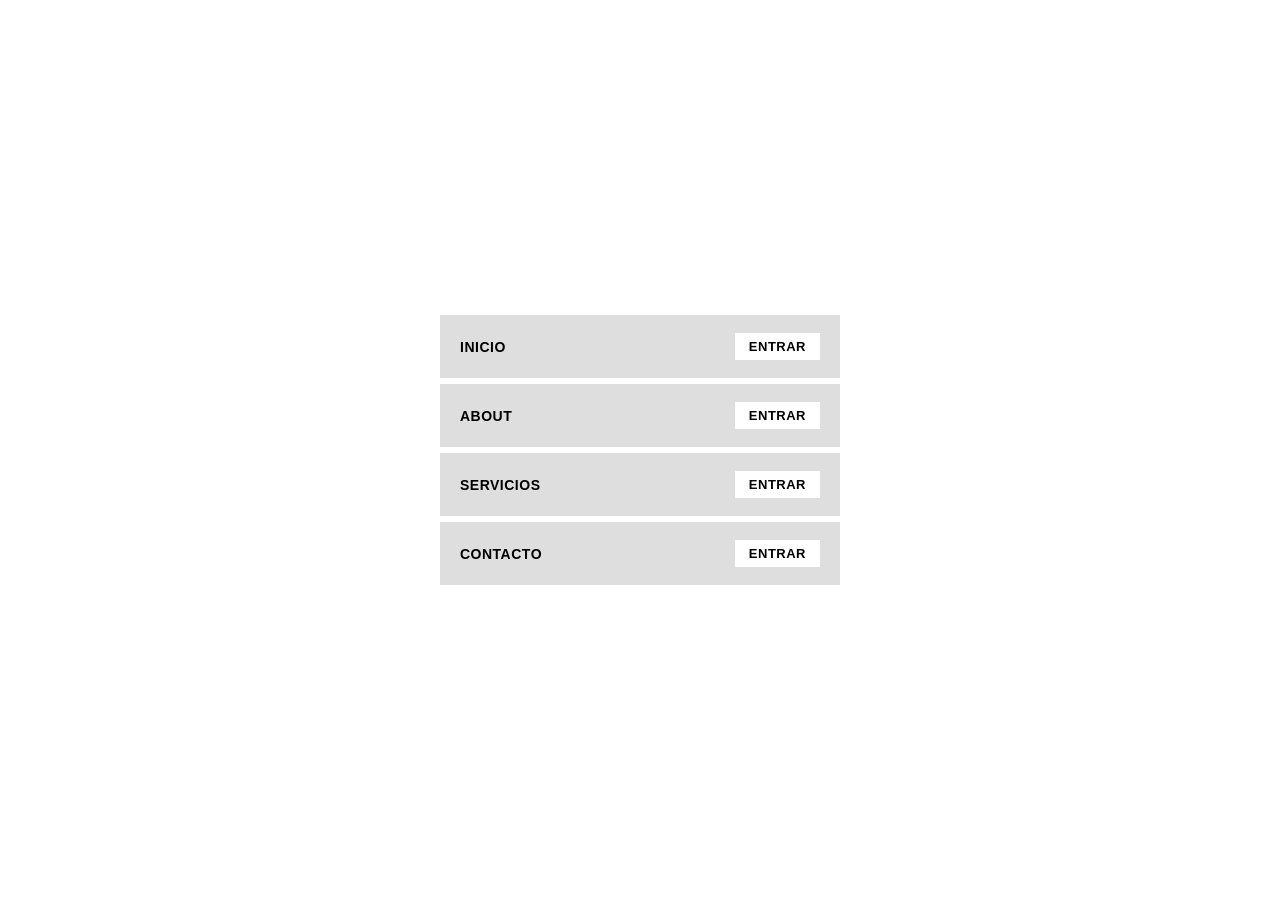
<file: ejercicio2/index.html>
<!DOCTYPE html>
<html lang="es">
<head>
    <meta charset="UTF-8">
    <meta name="viewport" content="width=device-width, initial-scale=1.0">
    <link rel="stylesheet" href="styles/style.css">
    <title>ejercicio2</title>
</head>
<body>
<div class="menu-container">
    <div class="menu-item">
        <span class="label">INICIO</span>
        <button class="btn">ENTRAR</button>
    </div>
    <div class="menu-item">
        <span class="label">ABOUT</span>
        <button class="btn">ENTRAR</button>
    </div>
    <div class="menu-item">
        <span class="label">SERVICIOS</span>
        <button class="btn">ENTRAR</button>
    </div>
     <div class="menu-item">
        <span class="label">CONTACTO</span>
        <button class="btn">ENTRAR</button>
     </div>
</div>
</body>
</html>
</file>
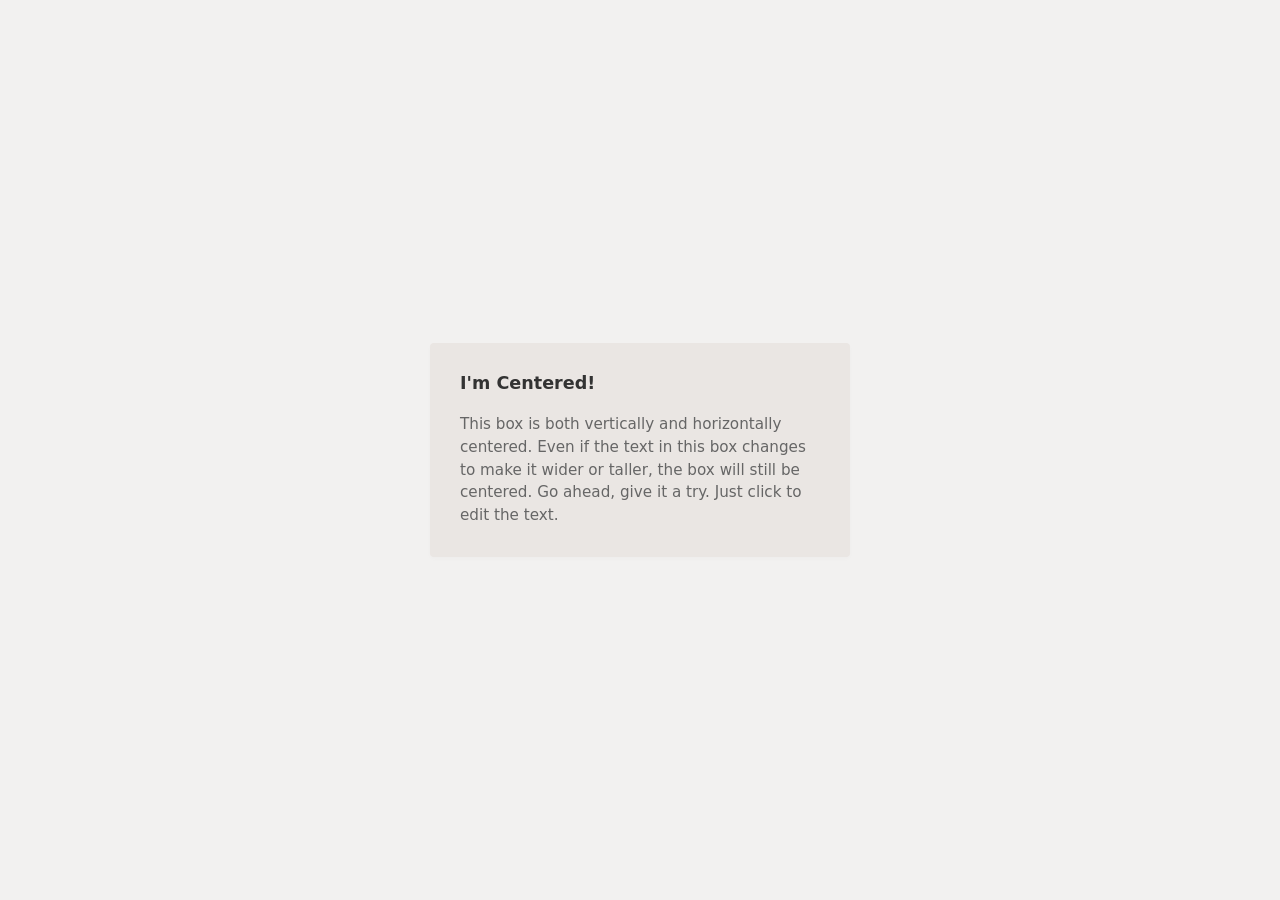
<file: ejercicio3/index.html>
<!DOCTYPE html>
<html lang="es">
<head>
    <meta charset="UTF-8">
    <meta name="viewport" content="width=device-width, initial-scale=1.0">
    <link rel="stylesheet" href="styles/style.css">
    <title>ejercicio3</title>
</head>
<body>
    <div class="card">
        <h2>I'm Centered!</h2>
         <p contenteditable="true">This box is both vertically and horizontally centered. Even if the text in this box changes to make it wider or taller,
             the box will still be centered. Go ahead, give it a try. Just click to edit the text.</p>
    </div>
</body>
</html>
</file>
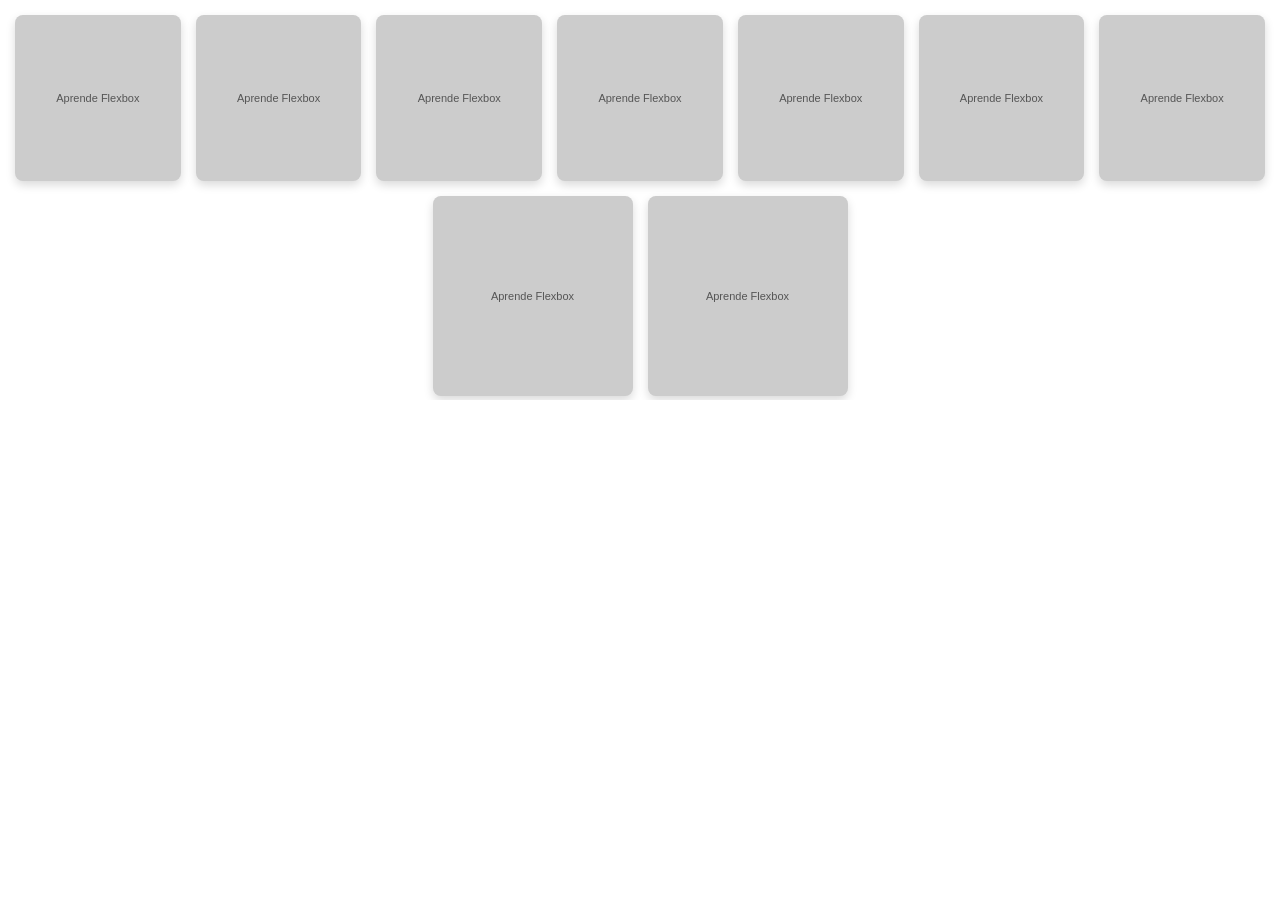
<file: ejercicio4/index.html>
<!DOCTYPE html>
<html lang="es">
<head>
    <meta charset="UTF-8">
    <meta name="viewport" content="width=device-width, initial-scale=1.0">
    <link rel="stylesheet" href="styles/style.css">
    <title>ejercicio4</title>
</head>
<body>
    <div class="gallery-container">
        <div class="gallery">
            <div class="card">Aprende Flexbox</div>
            <div class="card">Aprende Flexbox</div>
            <div class="card">Aprende Flexbox</div>
            <div class="card">Aprende Flexbox</div>
            <div class="card">Aprende Flexbox</div>
            <div class="card">Aprende Flexbox</div>
            <div class="card">Aprende Flexbox</div>
            <div class="card">Aprende Flexbox</div>
            <div class="card">Aprende Flexbox</div>
        </div>
    </div>
</body>
</html>
</file>
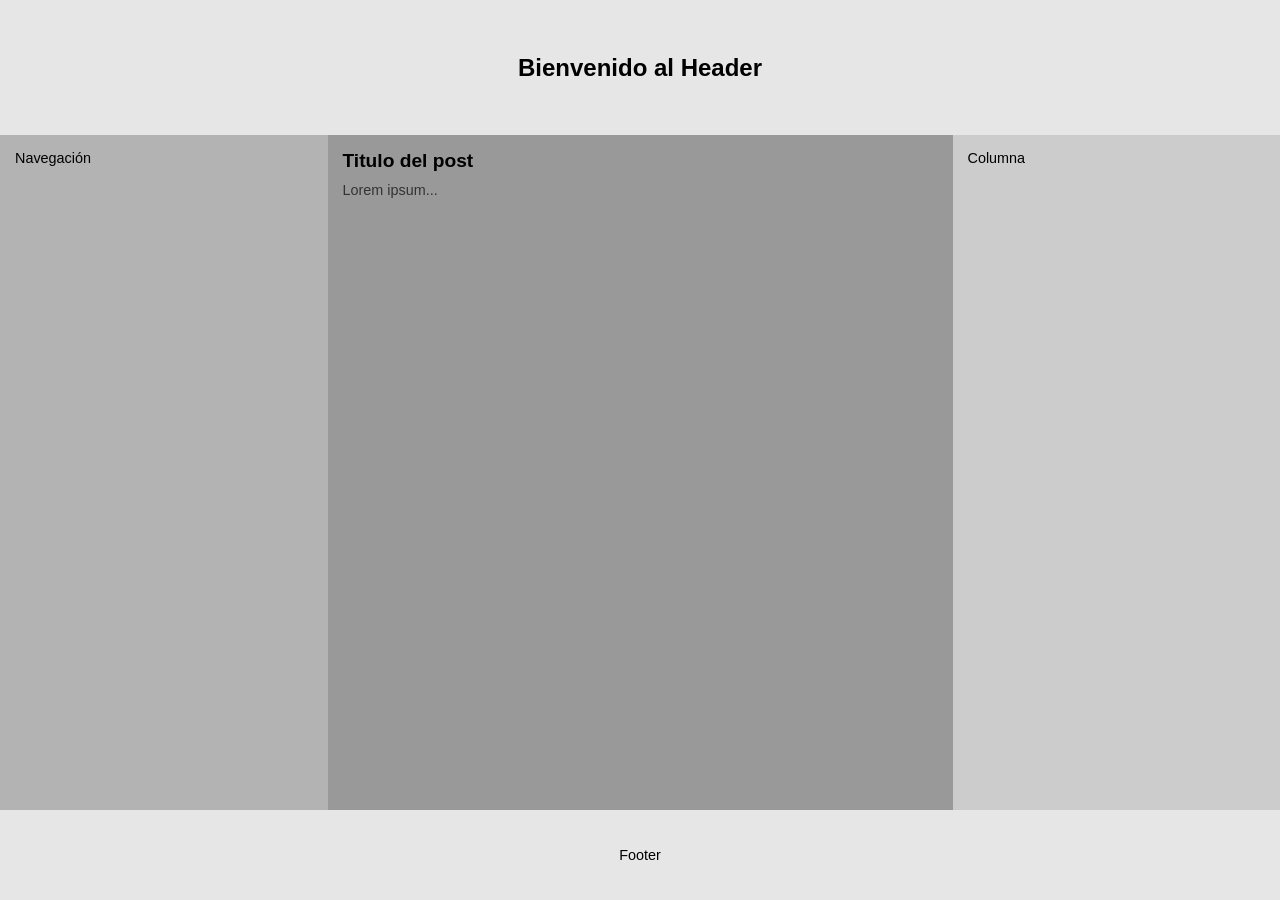
<file: ejercicio5/index.html>
<!DOCTYPE html>
<html lang="es">
<head>
    <meta charset="UTF-8">
    <meta name="viewport" content="width=device-width, initial-scale=1.0">
    <title>Ejercicio 5: Layout de 3 columnas</title>
    <link rel="stylesheet" href="styles/styles.css">
</head>
<body>
    <header>
        <h1>Bienvenido al Header</h1>
    </header>
    <main>
        <article>
            <h2>Titulo del post</h2>
            <p>Lorem ipsum...</p>
        </article>
        <nav>
            Navegación
        </nav>
        <aside>
            Columna
        </aside>
    </main>
    <footer>
        Footer
    </footer>
</body>
</html>
</file>
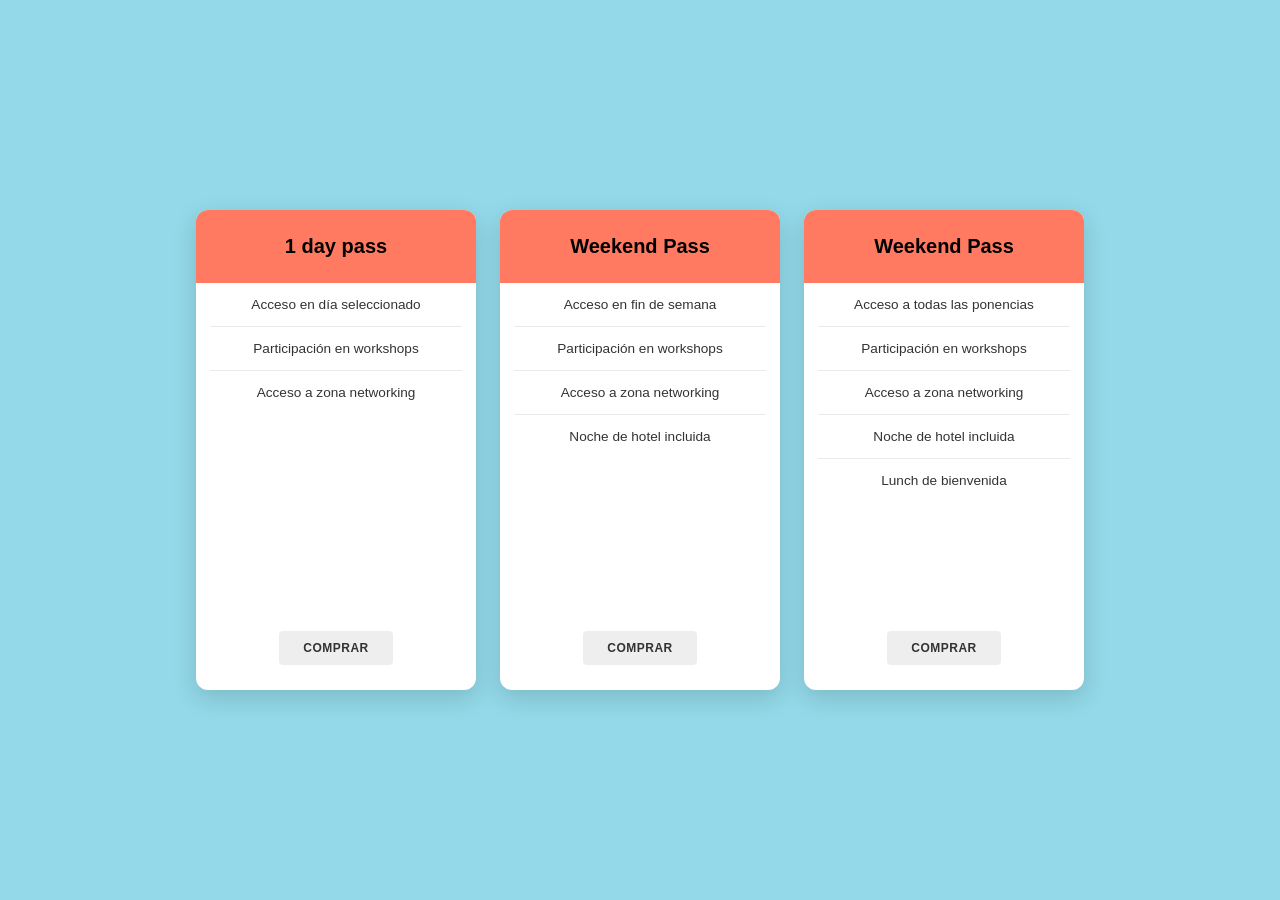
<file: ejercicio6/index.html>
<!DOCTYPE html>
<html lang="es">
<head>
    <meta charset="UTF-8">
    <meta name="viewport" content="width=device-width, initial-scale=1.0">
    <title>Ejercicio 6: Pricing box</title>
    <link rel="stylesheet" href="styles.css/styles.css">
</head>
<body>
    <div class="pricing-container">
        <!-- Tarjeta 1: 1 day pass -->
        <div class="pricing-card">
            <div class="card-header">
                <h2>1 day pass</h2>
            </div>
            <div class="card-body">
                <ul>
                    <li>Acceso en día seleccionado</li>
                    <li>Participación en workshops</li>
                    <li>Acceso a zona networking</li>
                </ul>
            </div>
            <div class="card-footer">
                <button class="btn-buy">COMPRAR</button>
            </div>
        </div>

        <!-- Tarjeta 2: Weekend Pass (Normal) -->
        <div class="pricing-card">
            <div class="card-header">
                <h2>Weekend Pass</h2>
            </div>
            <div class="card-body">
                <ul>
                    <li>Acceso en fin de semana</li>
                    <li>Participación en workshops</li>
                    <li>Acceso a zona networking</li>
                    <li>Noche de hotel incluida</li>
                </ul>
            </div>
            <div class="card-footer">
                <button class="btn-buy">COMPRAR</button>
            </div>
        </div>

        <!-- Tarjeta 3: Weekend Pass (Completo) -->
        <div class="pricing-card">
            <div class="card-header">
                <h2>Weekend Pass</h2>
            </div>
            <div class="card-body">
                <ul>
                    <li>Acceso a todas las ponencias</li>
                    <li>Participación en workshops</li>
                    <li>Acceso a zona networking</li>
                    <li>Noche de hotel incluida</li>
                    <li>Lunch de bienvenida</li>
                </ul>
            </div>
            <div class="card-footer">
                <button class="btn-buy">COMPRAR</button>
            </div>
        </div>
    </div>
</body>
</html>
</file>
<file: ejercicio2/styles/style.css>
* {
  box-sizing: border-box;
  margin: 0;
  padding: 0;
  font-family: Arial, sans-serif;
}

body {
  display: flex;
  justify-content: center;
  align-items: center;
  min-height: 100vh;
  background-color: #ffffff;
}

.menu-container {
  display: flex;
  flex-direction: column;
  gap: 6px;
  width: 400px; 
}

.menu-item {
  display: flex;
  justify-content: space-between;
  align-items: center;
  background-color: #dedede;
  padding: 18px 20px;
}

.label {
  font-weight: bold;
  font-size: 14px;
  letter-spacing: 0.5px;
  color: #000000;
}

.btn {
  background-color: #ffffff;
  border: none;
  padding: 6px 14px;
  font-size: 13px;
  font-weight: bold;
  letter-spacing: 0.5px;
  color: #000000;
  cursor: pointer;
}
</file>
<file: ejercicio3/styles/style.css>
* {
  box-sizing: border-box;
  margin: 0;
  padding: 0;
  font-family: system-ui, -apple-system, BlinkMacSystemFont, 'Segoe UI', Roboto, sans-serif;
}

body {
  display: grid;
  place-items: center;
  min-height: 100vh;
  background-color: #f2f1f0;
}

.card {
  background-color: #eae6e3;
  padding: 30px;
  border-radius: 4px;
  max-width: 420px;
  width: 90%;
  box-shadow: 0 2px 4px rgba(0, 0, 0, 0.02);
}

.card h2 {
  font-size: 1.1rem;
  font-weight: 600;
  color: #333333;
  margin-bottom: 20px;
}

.card p {
  font-size: 0.95rem;
  line-height: 1.5;
  color: #666666;
  outline: none;
}
</file>
<file: ejercicio4/styles/style.css>
* {
  box-sizing: border-box;
  margin: 0;
  padding: 0;
  font-family: Arial, sans-serif;
}
.gallery-container {
  max-height: 400px; 
  overflow-y: auto;  
  padding: 15px;
}

.gallery-container::-webkit-scrollbar {
  width: 8px;
}

.gallery-container::-webkit-scrollbar-track {
  background: #f1f1f1;
}

.gallery-container::-webkit-scrollbar-thumb {
  background: #bbbbbb;
  border-radius: 4px;
}

.gallery-container::-webkit-scrollbar-thumb:hover {
  background: #999999;
}
.gallery {
  display: flex;
  flex-wrap: wrap;
  gap: 15px;
  justify-content: center;
}
.card {
  display: flex;
  justify-content: center;
  align-items: center;
  flex: 1 1 150px;
  max-width: 200px;
  aspect-ratio: 1 / 1;
  background-color: #cccccc;
  border-radius: 8px;
  color: #555555;
  font-size: 11px;
  box-shadow: 0 4px 10px rgba(0, 0, 0, 0.15);
  text-align: center;
}
</file>
<file: ejercicio5/styles/styles.css>
* {
    box-sizing: border-box;
    margin: 0;
    padding: 0;
}

body {
    font-family: Arial, sans-serif;
    display: flex;
    flex-direction: column;
    min-height: 100vh;
}


header {
    background-color: #e6e6e6;
    height: 15vh;
    display: flex;
    justify-content: center;
    align-items: center;
}

header h1 {
    font-size: 1.5rem;
    color: #000;
}


main {
    display: flex;
    flex: 1; 
    height: 75vh;
}


nav {
    order: 1;
    flex: 1; 
    background-color: #b3b3b3;
    padding: 15px;
    font-size: 0.9rem;
}

article {
    order: 2;
    flex: 2; 
    background-color: #999999;
    padding: 15px;
}

article h2 {
    font-size: 1.2rem;
    margin-bottom: 10px;
}

article p {
    font-size: 0.9rem;
    color: #333;
}

aside {
    order: 3;
    flex: 1; 
    background-color: #cccccc;
    padding: 15px;
    font-size: 0.9rem;
}


footer {
    background-color: #e6e6e6;
    height: 10vh;
    display: flex;
    justify-content: center;
    align-items: center;
    font-size: 0.9rem;
}
</file>
<file: ejercicio6/styles.css/styles.css>
* {
    margin: 0;
    padding: 0;
    box-sizing: border-box;
}


body {
    font-family: Arial, Helvetica, sans-serif;
    background-color: #93d9e9; 
    min-height: 100vh;
    display: flex;
    justify-content: center;
    align-items: center;
    padding: 20px;
}


.pricing-container {
    display: flex;
    gap: 24px; 
    justify-content: center;
    align-items: center;
    flex-wrap: wrap; 
    max-width: 1200px;
    width: 100%;
}


.pricing-card {
    background-color: #ffffff;
    border-radius: 12px; 
    box-shadow: 0 8px 24px rgba(0, 0, 0, 0.15); 
    width: 280px; 
    min-height: 480px; 
    display: flex;
    flex-direction: column;
    overflow: hidden; 
}


.card-header {
    background-color: #ff7a60; 
    padding: 25px 15px;
    text-align: center;
}

.card-header h2 {
    font-size: 1.25rem;
    color: #000000;
    font-weight: bold;
}


.card-body {
    flex-grow: 1; 
    display: flex;
    flex-direction: column;
    justify-content: flex-start; 
}


.card-body ul {
    list-style: none;
    width: 100%;
}

.card-body li {
    text-align: center;
    font-size: 0.85rem;
    color: #333333;
    padding: 14px 10px;
    border-bottom: 1px solid #eaeaea; 
    width: 90%;
    margin: 0 auto; 
}


.card-body li:last-child {
    border-bottom: none;
}


.card-footer {
    padding: 20px 15px 25px;
    display: flex;
    justify-content: center;
}


.btn-buy {
    background-color: #eeeeee;
    color: #333333;
    border: none;
    border-radius: 4px;
    padding: 10px 24px;
    font-size: 0.75rem;
    font-weight: bold;
    letter-spacing: 0.5px;
    cursor: pointer;
    transition: background-color 0.2s ease;
}

.btn-buy:hover {
    background-color: #dddddd; 
}
</file>
